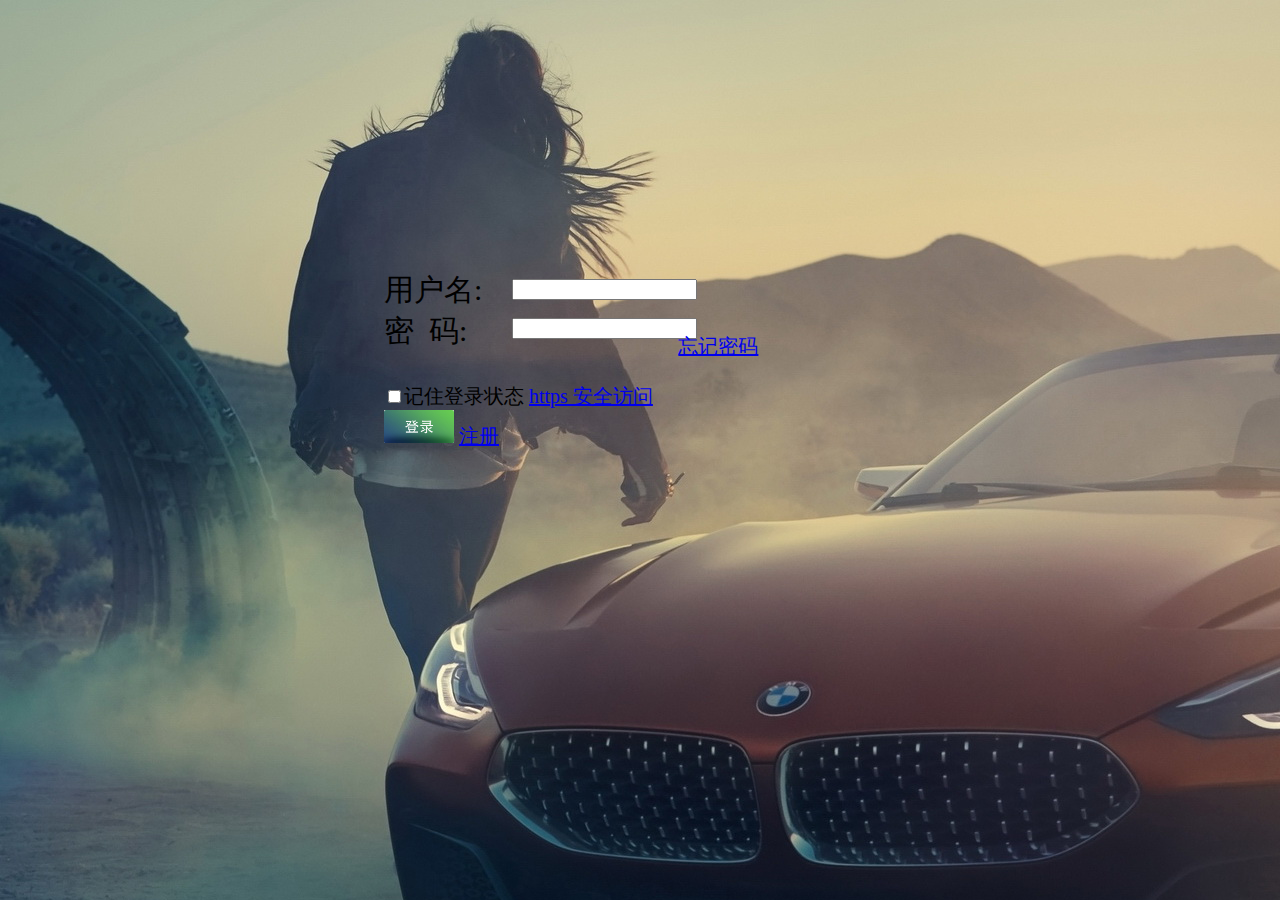
<file: fast_car/login.html>
<!DOCTYPE html>
<html>

<head>

  <meta charset="utf-8">
  <title>login</title>


<style media="screen">
body{
  background-color: white;
  background: url("images/bg.jpg");
  background-repeat: no-repeat;
  background-position: top center;
}
  .text1{
    position: absolute;
    left: 30%;
    top:30%;
    font-size: 30px;
  }
  .input{
    position: absolute;
    left: 40%;
    top:31%;
    width:60px;
    height:30px;
    border:none;
  }
  .d3{
    position: absolute;
    left: 30%;
    top:40%;
    font-size: 20px;
  }
  .d2{
    position: absolute;
    left:53%;
    top: 37%;
    font-size: 20px;
  }


</style>
  <script type="text/javascript">
    function valiPass() {
      if (f1.pass.value == "") {
        mess.innerHTML = "请输入通行证密码";
        f1.pass.focus();
        return false;
      } else {
        mess.innerHTML = "";
        loginMsg.style.display = "block";
        setTimeout("mySubmit()", 3000);
        return false;
      }

    }

    function mySubmit() {
      f1.submit();
    }
  </script>
</head>

<body>
  <form class="f1" name="f1">
    <div id="mess" style="color:red;">

    </div>

<div class="text1">
  用户名:<br/>
    密&nbsp;&nbsp;码:
</div>
<div class="input">
  <input type="text" name="user" value="" /><br/><br/>
  <input type="password" name="pass" value="" />
</div>
<div class="d2">
  <a href="#">忘记密码</a>
</div>
<div class=" d3">

  <br/>
  <input type="checkbox" name="save" value="" />记住登录状态
  <a href="#">https 安全访问</a> <br/>
  <span class="" id="login">
  <input type="image" src="images/login.jpg" width="70"  name="" value="登录" onclick="return valiPass()" />
</span>
  <a href="sign_in.html">注册</a>
</div>



    <div id="loginMsg" style="color:red;display:none;">
      正在登录快车网，请稍候...
    </div>
  </form>
</body>

</html>
</file>
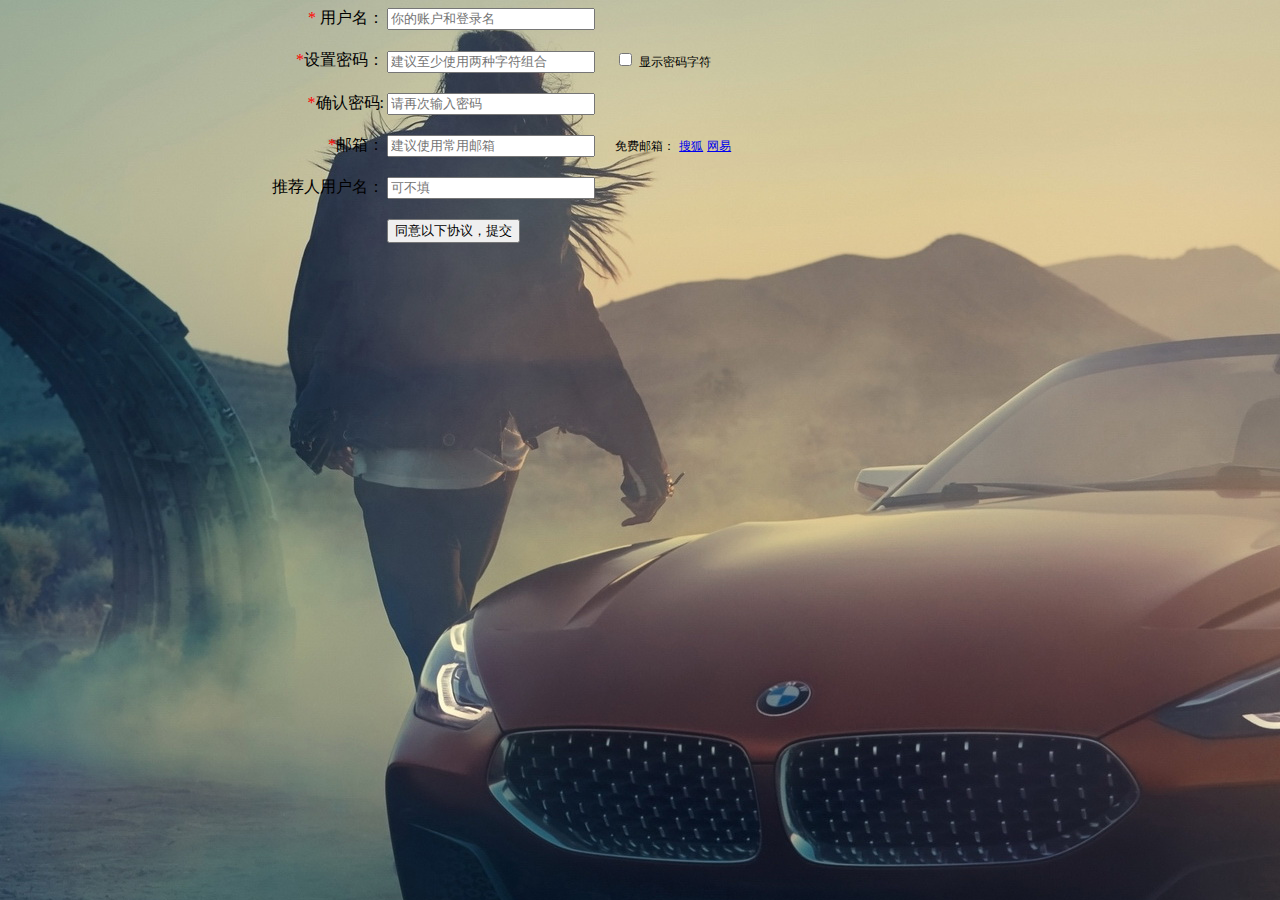
<file: fast_car/sign_in.html>
<!DOCTYPE html>
<html>

<head>
  <meta charset="utf-8">
  <title>sign in</title>

  <style media="screen">
  body{
    background-color: white;
    background: url("images/bg.jpg");
    background-repeat: no-repeat;
    background-position: top center;
  }
    .label {
      position: absolute;
      right: 70%;
    }

    .fi {
      position: relative;
      left: 30%;
    }

    .clr {
      height: 20px;
      color：AAAAAA;
      font-size: 12px;
      visibility: hidden;
    }

    .s {
      font-weight: lighter;
      color: red;
    }

    .text {
      font-family: 宋体;
      width: 200px;
    }

    .v {
      color: cccccc;
      font-size: 12px;
    }

    a {
      font-size: 12px;
    }

    .btn-img {
      position: relative;
      left: 30%;
    }

    .ok {
      width: 17px;
      height: 16px;
      color: green;
      visibility: hidden;
    }

    #pass_ok {
      visibility: visible;
    }

    #strength {
      color: #AAAAAA;
      font-size: 12px;
      display: none;
    }

    .showStren {
      width: 135px;
      display: inline;
      color: white;
      font-size: 12px;
    }

    .ceil {
      border: 0.5px solid #FFFFFF;
      background-color: #DDDDDD;
    }
  </style>
  <script type="text/javascript">
    function inUser() {
      username_mess.style.visibility = "visible";
      username_mess.style.color = "black";
      username_mess.innerHTML = "支持中文、英文、数字、_和-的组合，4-20个字符"
    }

    function outUser() {
      u = f1.username.value;
      f1.username.style.border = "1px solid AAAAAA"
      if (u == "") {
        username_mess.style.visibility = "hidden";
        username_ok.style.visibility = "hidden";
        username_mess.style.color = "black";
        f1.username.style.color = "black";
        f1.username.style.border = "";
        return;
      }
      reg = /.{4,20}/;
      if (!reg.test(u)) {
        username_mess.innerHTML = "用户名长度只能在4-20位字符之间";
        username_mess.style.color = "red";
        f1.username.style.color = "red";
        f1.username.style.border = "1px solid red";
        username_ok.style.visibility = "hidden";
        return;
      }
      reg = /^[\u4e00-\u9fa5 \w-]{4,20}$/;
      if (reg.test(u)) {
        username_ok.style.visibility = "visible";
        username_mess.innerHTML = "";
        username_mess.style.color = "black";
        f1.username.style.color = "black";
        f1.username.style.border = "";
      } else {
        username_mess.innerHTML = "用户名只能由中文、英文、数字、_和-组成"
        username_mess.style.color = "red";
        f1.username.style.color = "red";
        f1.username.style.border = "1px solid red";
        username_ok.style.visibility = "hidden";
      }

    }

    function checkStrong(Str) {
      sum = 0;
      reg = /[a-zA-z]/;
      if (reg.test(Str)) {
        sum++;
      }
      reg = /\d/;
      if (reg.test(Str)) {
        sum++;
      }
      reg = /[_-]/;
      if (reg.test(Str)) {
        sum++;
      }
      return sum;
    }

    function inPass() {
      pass_mess.innerHTML = "6-16位字符，可由英文、数字及“_”、 “-” 组成";
      pass_mess.style.visibility = "visible";
      f1.pwd.style.border = "1px solid gold";

    }

    function outPass() {
      p = f1.pwd.value;
      f1.pwd.style.border = "1px solid AAAAAA";
      if (p == "") {
        pass_mess.style.visibility = "hidden";
        return;
      }
    }

    function inRPass() {
      f1.pwd2.style.border = "1px solid gold";
    }

    function outRPass() {
      p = f1.pwd2.value;
      f1.pwd2.style.border = "1px solid AAAAAA";
      if (p == "") {}
      if (!(f1.pwd.value == f1.pwd2.value)) {
        rpass_mess.innerHTML = "两次输入密码不一致";
        rpass_mess.style.visibility="visible";
        rpass_mess.style.color = "red";
        f1.pwd2.style.color = "red";
        f1.pwd2.style.border = "1px solid red";
        rpass_ok.style.visibility = "hidden";
        return;
      }else{
          rpass_mess.style.visibility="hidden";
          rpass_ok.style.visibility = "visible";
      }
    }

    function visible() {
      alert(f1.visi.checked);
      f1.pwd.type = "text";
    }

    function keyPass() {
      if (f1.pwd.value.length >= 6) {
        pass_ok.innerHTML="正确";
        pass_mess.style.display = "none";
        strength.style.display = "inline";
        sum = checkStrong(f1.pwd.value);
        if (sum == 1) {
          l.style.background = "orange";
        }
        if (sum == 2) {
          l.style.background = "orange";
          m.style.background = "orange";
        }
        if (sum == 3) {
          l.style.background = "orange";
          m.style.background = "orange";
          h.style.background = "orange";
        }

      }
    }
  </script>
</head>

<body>
  <form id="f1">
    <div class="label"><b class="s">*</b> 用户名：
    </div>
    <div class="fi">
      <input type="text" name="username" value="" class="text" placeholder="你的账户和登录名" tabindex="1" onfocus="inUser()" onblur="outUser()" />
      <label id="username_ok" class="ok">正确</label>
      <br/>

      <div id="username_mess" class="clr">

      </div>
    </div>


    <div class="pass">

      <div class="label">
        <b class="s">*</b>设置密码：
      </div>
      <div class="fi">
        <input type="password" name="pwd" class="text" placeholder="建议至少使用两种字符组合" tabindex="2" value="" onfocus="inPass()" onblur="outPass()" onkeyup="keyPass()" />


        <label id="pass_ok" class="ok"> &nbsp;&nbsp;&nbsp;</label>
        <input type="checkbox" name="visi" id="viewpwd" value="" onclick="visible()" />
        <label class="v">显示密码字符</label><br/>
        <div id="pass_mess" class="clr">

        </div>
        <div id="strength">安全强度：
          <table class="showStren" align="center">
            <tr width="100px" align="center">
              <td id="l" class="ceil">弱</td>
              <td id="m" class="ceil">中</td>
              <td id="h" class="ceil">强</td>
            </tr>
          </table>
        </div>
      </div>
      <div class="label"><b class="s">*</b>确认密码:</div>
      <div class="fi">
        <input type="password" name="pwd2" value="" placeholder="请再次输入密码" class="text" tabindex="3" onfocus="inRPass()" onblur="outRPass()" />
        <label id="rpass_ok" class="ok">正确</label>
        <br/>
        <div id="rpass_mess" class="clr">

        </div>

      </div>
    </div>


    <div class="label">
      <b class="s">*</b>邮箱：
    </div>
    <div class="fi">
      <input type="text" name="mail" class="text" placeholder="建议使用常用邮箱" tabindex="4" value=""> &nbsp;&nbsp;&nbsp;
      <label class="v">免费邮箱：</label>
      <a href="#">搜狐</a>
      <a href="#">网易</a><br/>
      <div class="clr">

      </div>
    </div>


    <div class="label">
      推荐人用户名：
    </div>
    <div class="fi">
      <input type="text" name="referrer" class="text" placeholder="可不填" tabindex="5" />
      <br/>
      <div class="clr">

      </div>
    </div>

    <input type="button" class="btn-img" id="registsubmit" name="" value="同意以下协议，提交" tabindex="8" />
  </form>
</body>

</html>
</file>
